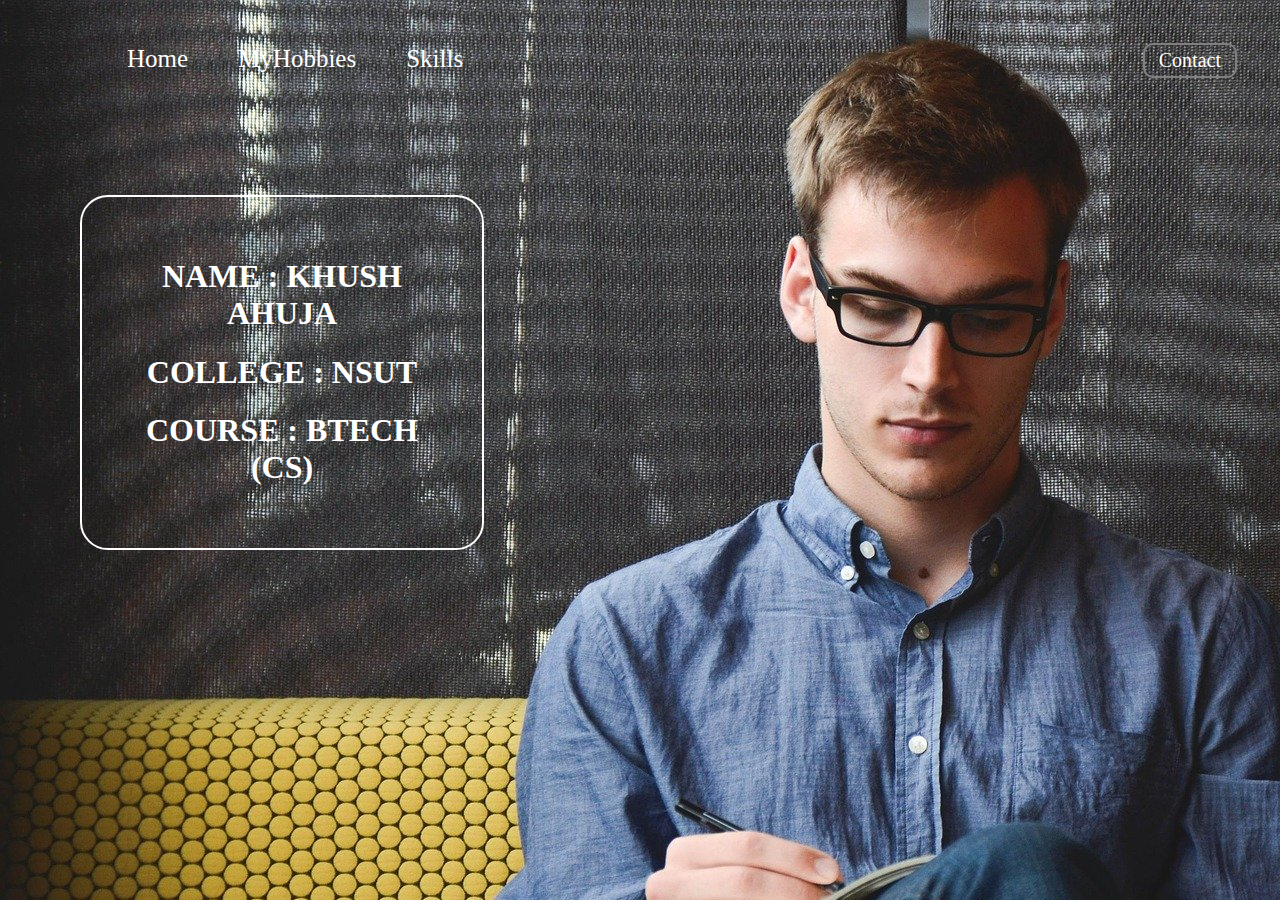
<file: index.html>
<!DOCTYPE html>
<html lang="en">
<head>
    <meta charset="UTF-8">
    <meta http-equiv="X-UA-Compatible" content="IE=edge">
    <meta name="viewport" content="width=device-width, initial-scale=1.0">
    <title>InvKhush</title>
</head>

<style>
    body {
        font-family: cursive;
        color: white;
        margin: 0px;
        padding: 0px;
        background: url('entrepreneur-g0d9bc615b_1920.jpg');
    }


    
    .b {
        display: block;
        width: 90%;
        margin: 29px auto;
      
    }

    .contact {
        position: absolute;
        right: 34px;
        top: 43px;
        display: inline-block;
      
    }

    .nbar {
        display: inline-block;
    }

    .nbar li {
        display: inline-block;
        font-size: 25px;
    }

    .nbar li a {
        color: white;
        text-decoration: none;
        padding: 34px 23px;

    }

    .nbar li a:hover {
        color:black;
    
    }



    .bt {
        font-family: cursive;
        margin: 0px 9px;
        background-color: transparent;
        color: white;
        padding: 4px 14px;
        border: 2px solid grey;
        border-radius: 10px;
        font-size: 20px;
        cursor: pointer;
    }

    .bt:hover {
        background-color: rgb(31, 30, 30);
    }

    .container {
        border: 2px solid white;
        margin: 106px 80px;
        padding: 40px;
        width: 25%;
        border-radius: 28px;
    }

    

    .container h1 {
        text-align: center;
    }

    .container button {
        display: block;
        width: 74%;
        margin: 20px auto;
    }

    
</style>
<body>
    <header class="header">
       
        <div class="b">
            <ul class="nbar">
                <li><a href="#" class="active">Home</a></li>
                <li><a href="page2.html" class="active">MyHobbies</a></li>
                <li><a href="page3.html" class="active">Skills</a></li>
                
            </ul>
        </div>

       
        <div class="contact">
            <button class="bt">Contact</button>
            
        </div>
    </header>
    <div class="container">
        <h1>NAME : KHUSH AHUJA</h1>
        <h1>COLLEGE : NSUT</h1>    
        <h1>COURSE : BTECH (CS)</h1>
    </div>    
    
</body>
</html>
</file>
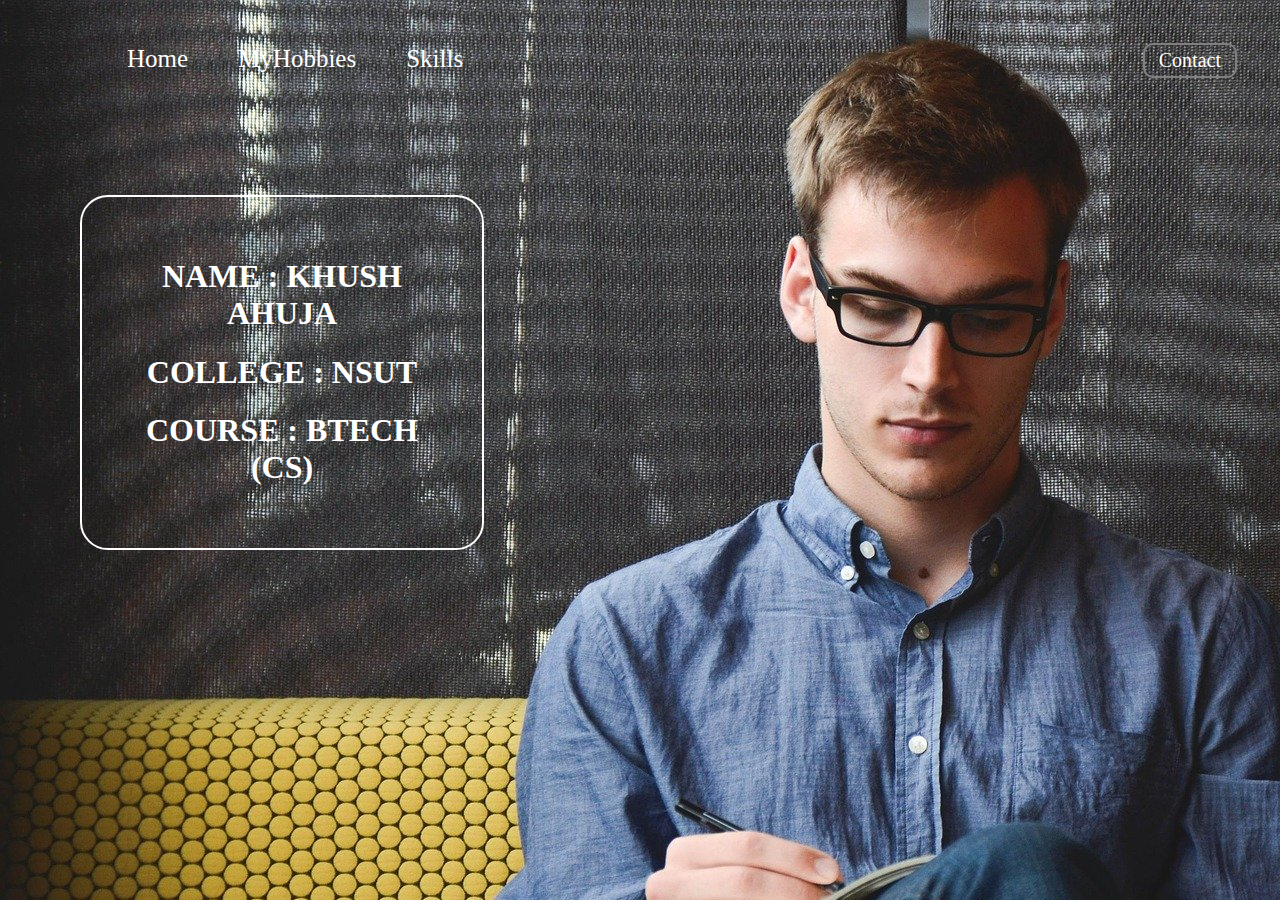
<file: khush_ahuja.html>
<!DOCTYPE html>
<html lang="en">
<head>
    <meta charset="UTF-8">
    <meta http-equiv="X-UA-Compatible" content="IE=edge">
    <meta name="viewport" content="width=device-width, initial-scale=1.0">
    <title>InvKhush</title>
</head>

<style>
    body {
        font-family: cursive;
        color: white;
        margin: 0px;
        padding: 0px;
        background: url('entrepreneur-g0d9bc615b_1920.jpg');
    }


    
    .b {
        display: block;
        width: 90%;
        margin: 29px auto;
      
    }

    .contact {
        position: absolute;
        right: 34px;
        top: 43px;
        display: inline-block;
      
    }

    .nbar {
        display: inline-block;
    }

    .nbar li {
        display: inline-block;
        font-size: 25px;
    }

    .nbar li a {
        color: white;
        text-decoration: none;
        padding: 34px 23px;

    }

    .nbar li a:hover {
        color:black;
    
    }



    .bt {
        font-family: cursive;
        margin: 0px 9px;
        background-color: transparent;
        color: white;
        padding: 4px 14px;
        border: 2px solid grey;
        border-radius: 10px;
        font-size: 20px;
        cursor: pointer;
    }

    .bt:hover {
        background-color: rgb(31, 30, 30);
    }

    .container {
        border: 2px solid white;
        margin: 106px 80px;
        padding: 40px;
        width: 25%;
        border-radius: 28px;
    }

    

    .container h1 {
        text-align: center;
    }

    .container button {
        display: block;
        width: 74%;
        margin: 20px auto;
    }

    
</style>
<body>
    <header class="header">
       
        <div class="b">
            <ul class="nbar">
                <li><a href="#" class="active">Home</a></li>
                <li><a href="page2.html" class="active">MyHobbies</a></li>
                <li><a href="page3.html" class="active">Skills</a></li>
                
            </ul>
        </div>

       
        <div class="contact">
            <button class="bt">Contact</button>
            
        </div>
    </header>
    <div class="container">
        <h1>NAME : KHUSH AHUJA</h1>
        <h1>COLLEGE : NSUT</h1>    
        <h1>COURSE : BTECH (CS)</h1>
    </div>    
    
</body>
</html>
</file>
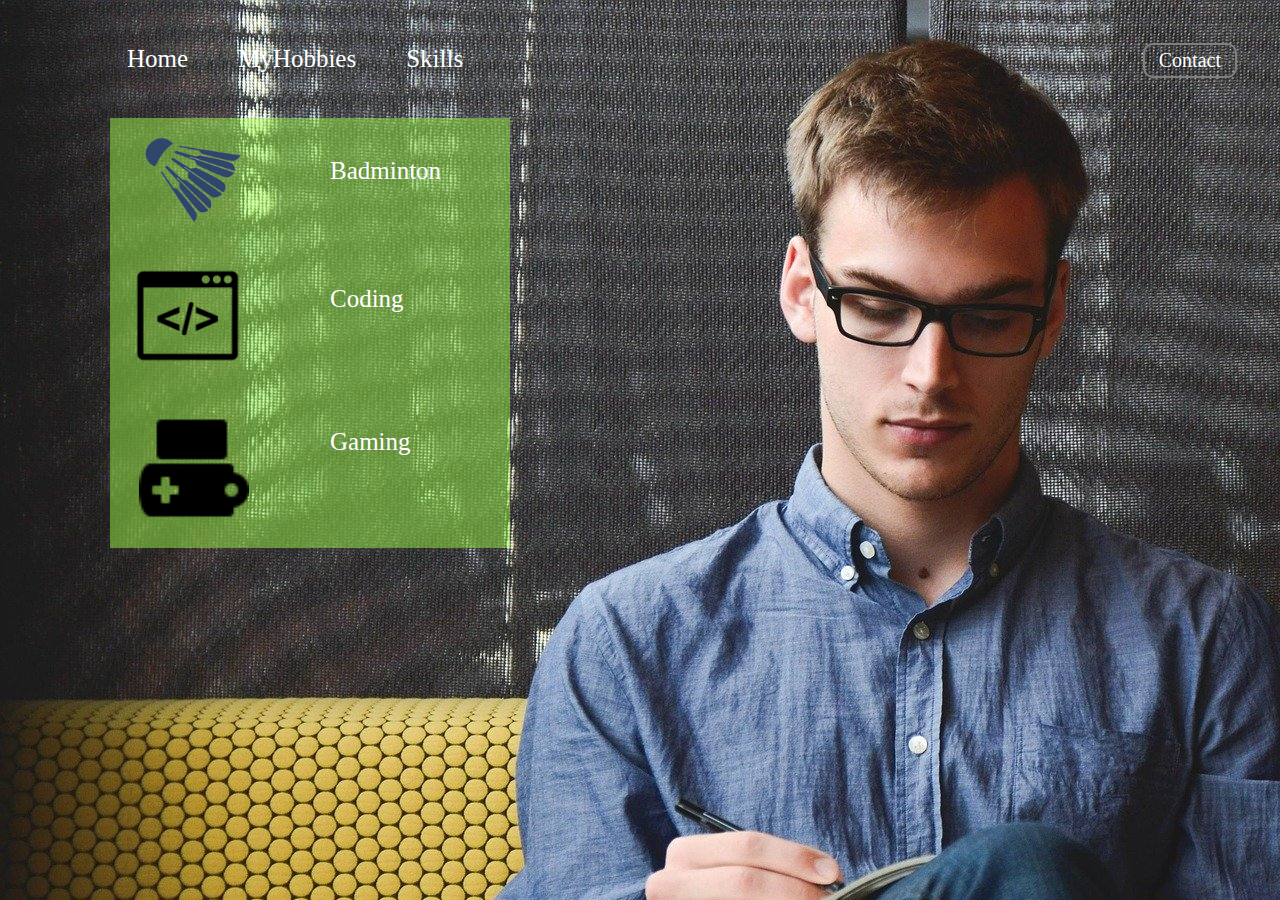
<file: page2.html>
<!DOCTYPE html>
<html lang="en">

<head>
    <meta charset="UTF-8">
    <meta http-equiv="X-UA-Compatible" content="IE=edge">
    <meta name="viewport" content="width=device-width, initial-scale=1.0">
    <title>InvKhush</title>
</head>

<style>
    body {
        font-family: cursive;
        color: white;
        margin: 0px;
        padding: 0px;
        background: url('entrepreneur-g0d9bc615b_1920.jpg');

    }

    .bad {
        position: relative;


    }


    .b {
        display: block;
        width: 90%;
        margin: 29px auto;

    }

    .contact {
        position: absolute;
        right: 34px;
        top: 43px;
        display: inline-block;

    }

    .nbar {
        display: inline-block;
    }

    .nbar li {
        display: inline-block;
        font-size: 25px;
    }

    .nbar li a {
        color: white;
        text-decoration: none;
        padding: 34px 23px;

    }

    .nbar li a:hover {
        color: black;


    }

    .bt {
        font-family: cursive;
        margin: 0px 9px;
        background-color: transparent;
        color: white;
        padding: 4px 14px;
        border: 2px solid grey;
        border-radius: 10px;
        font-size: 20px;
        cursor: pointer;
    }

    .bt:hover {
        background-color: rgb(31, 30, 30);
    }

    .container {
        width: 400px;
        height: 430px;
        background-color: rgba(160, 255, 72, 0.473);
        margin-left: 110px;
        margin-top: 5px;
    }

    .badminton {
        width: 145px;
        margin-left: 3px;
        margin-right: 150px;
        margin-top: 8px;
    }
    .coding{
        width:125px;
        margin-left: 15px;
        margin-top: 1px;
        margin-bottom: 145px;
    }

    .vidgame {
        width: 110px;
        margin-left: -115px;
    }
    .bad_text{
        margin-left: 220px;
        margin-top: -370px;
        font-size: 25px;
    }
    .cod_text{
        margin-left: 220px;
        margin-top: 100px;
        font-size: 25px;
    }
    .game{
        margin-left: 220px;
        margin-top: 115px;
        font-size: 25px;
    }

</style> 

<body>
    <header class="header">

        <div class="b">
            <ul class="nbar">
                <li><a href="khush_ahuja.html" class="active">Home</a></li>
                <li><a href="#" class="active">MyHobbies</a></li>
                <li><a href="page3.html" class="active">Skills</a></li>

            </ul>
        </div>


        <div class="contact">
            <button class="bt">Contact</button>

        </div>
    </header>
    <div class="container">
        <span><img src="badminton.png" alt="badminton" class="badminton"></span>
        <span><img src="coding.png" alt="coding" class="coding"></span>
        <span><img src="vidgame.png" alt="vidgame" class="vidgame"> </span>
        <div class="bad_text">Badminton</div>
        <div class="cod_text">Coding</div>
        <div class="game">Gaming</div>

    </div>

</body>

</html>
</file>
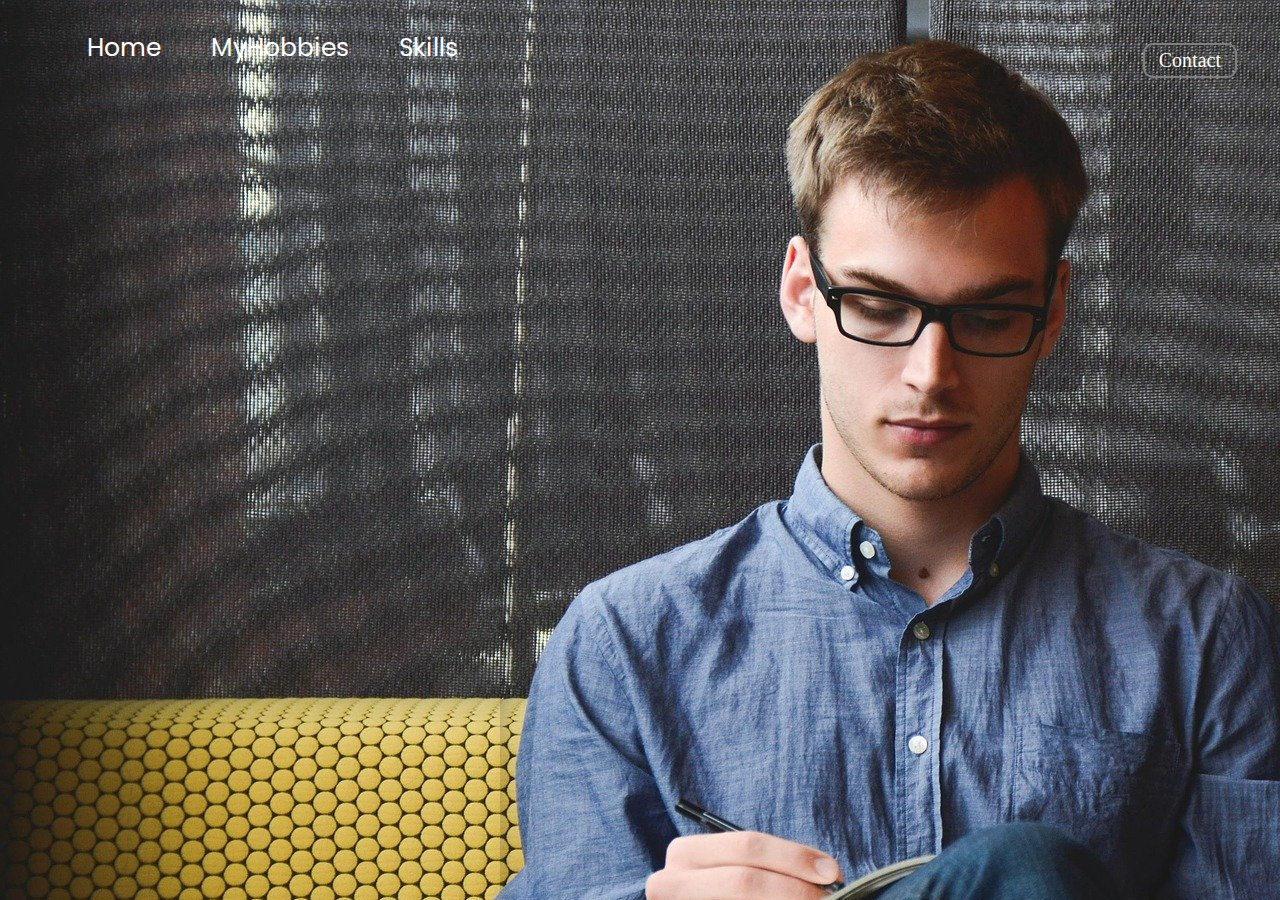
<file: page3.html>
<!DOCTYPE html>
<html lang="en">
<head>
    <meta charset="UTF-8">
    <meta http-equiv="X-UA-Compatible" content="IE=edge">
    <meta name="viewport" content="width=device-width, initial-scale=1.0">
    <title>InvKhush</title>
</head>
<link rel="stylesheet" href="style.css">

<style>
    body {
        font-family: cursive;
        color: white;
        margin: 0px;
        padding: 0px;
        background: url('entrepreneur-g0d9bc615b_1920.jpg');
    }


    
    .b {
        display: block;
        width: 90%;
        margin: 29px auto;
      
    }

    .contact {
        position: absolute;
        right: 34px;
        top: 43px;
        display: inline-block;
      
    }

    .nbar {
        display: inline-block;
    }

    .nbar li {
        display: inline-block;
        font-size: 25px;
    }

    .nbar li a {
        color: white;
        text-decoration: none;
        padding: 34px 23px;

    }

    .nbar li a:hover {
        color:black;
        

    }

    .bt {
        font-family: cursive;
        margin: 0px 9px;
        background-color: transparent;
        color: white;
        padding: 4px 14px;
        border: 2px solid grey;
        border-radius: 10px;
        font-size: 20px;
        cursor: pointer;
    }

    .bt:hover {
        background-color: rgb(31, 30, 30);
    }
</style> 
<body>
    <header class="header">
       
        <div class="b">
            <ul class="nbar">
                <li><a href="index.html" class="active">Home</a></li>
                <li><a href="page2.html" class="active" >MyHobbies</a></li>
                <li><a href="#" class="active">Skills</a></li>
                
            </ul>
        </div>

       
        <div class="contact">
            <button class="bt">Contact</button>
            
        </div>
    </header>
    <div class="skill-bars">
        <div class="bar">
          <div class="info">
            <span>Html</span>
          </div>
          <div class="progress-line html">
            <span></span>
          </div>
        </div>
        <div class="bar">
          <div class="info">
            <span>Css</span>
          </div>
          <div class="progress-line css">
            <span></span>
          </div>
        </div>
        <div class="bar">
          <div class="info">
            <span>C++</span>
          </div>
          <div class="progress-line c">
            <span></span>
          </div>
        </div>
        <div class="bar">
          <div class="info">
            <span>Python</span>
          </div>
          <div class="progress-line python">
            <span></span>
          </div>
        </div>
        <div class="bar">
          <div class="info">
            <span>JavaScript</span>
          </div>
          <div class="progress-line js">
            <span></span>
          </div>
        </div>
      </div>
        
    
</body>
</html>
</file>
<file: style.css>
@import url('https://fonts.googleapis.com/css2?family=Poppins:wght@200;300;400;500;600;700&display=swap');
*{
  margin: 0;
  padding: 0;
  box-sizing: border-box;
  font-family: 'Poppins', sans-serif;
}
html,body{
  display: grid;
  height: 100%;
  place-items: left;
  
}
::selection{
  color: white;
  background: transparent;
}
.skill-bars{
  padding: 25px 30px;
  width: 500px;
  background: transparent;
  box-shadow: 5px 5px 20px rgba(0,0,0,0.2);
  border-radius: 10px;
}
.skill-bars .bar{
  margin: 20px 0;
}
.skill-bars .bar:first-child{
  margin-top: 0px;
}
.skill-bars .bar .info{
  margin-bottom: 5px;
}
.skill-bars .bar .info span{
  font-weight: 500;
  font-size: 17px;
  opacity: 0;
  animation: showText 0.5s 1s linear forwards;
}
@keyframes showText {
  100%{
    opacity: 1;
  }
}
.skill-bars .bar .progress-line{
  height: 10px;
  width: 100%;
  background: #f0f0f0;
  position: relative;
  transform: scaleX(0);
  transform-origin: left;
  border-radius: 10px;
  box-shadow: inset 0 1px 1px rgba(0,0,0,0.05),
              0 1px rgba(255,255,255,0.8);
  animation: animate 1s cubic-bezier(1,0,0.5,1) forwards;
}
@keyframes animate {
  100%{
    transform: scaleX(1);
  }
}
.bar .progress-line span{
  height: 100%;
  position: absolute;
  border-radius: 10px;
  transform: scaleX(0);
  transform-origin: left;
  background: rgba(130, 238, 8, 0.918);
  animation: animate 1s 1s cubic-bezier(1,0,0.5,1) forwards;
}
.bar .progress-line.html span{
  width: 80%;
}
.bar .progress-line.css span{
  width: 50%;
}
.bar .progress-line.c span{
  width: 10%;
}
.bar .progress-line.python span{
  width: 55%;
}
.bar .progress-line.js span{
  width: 5%;
}
</file>
